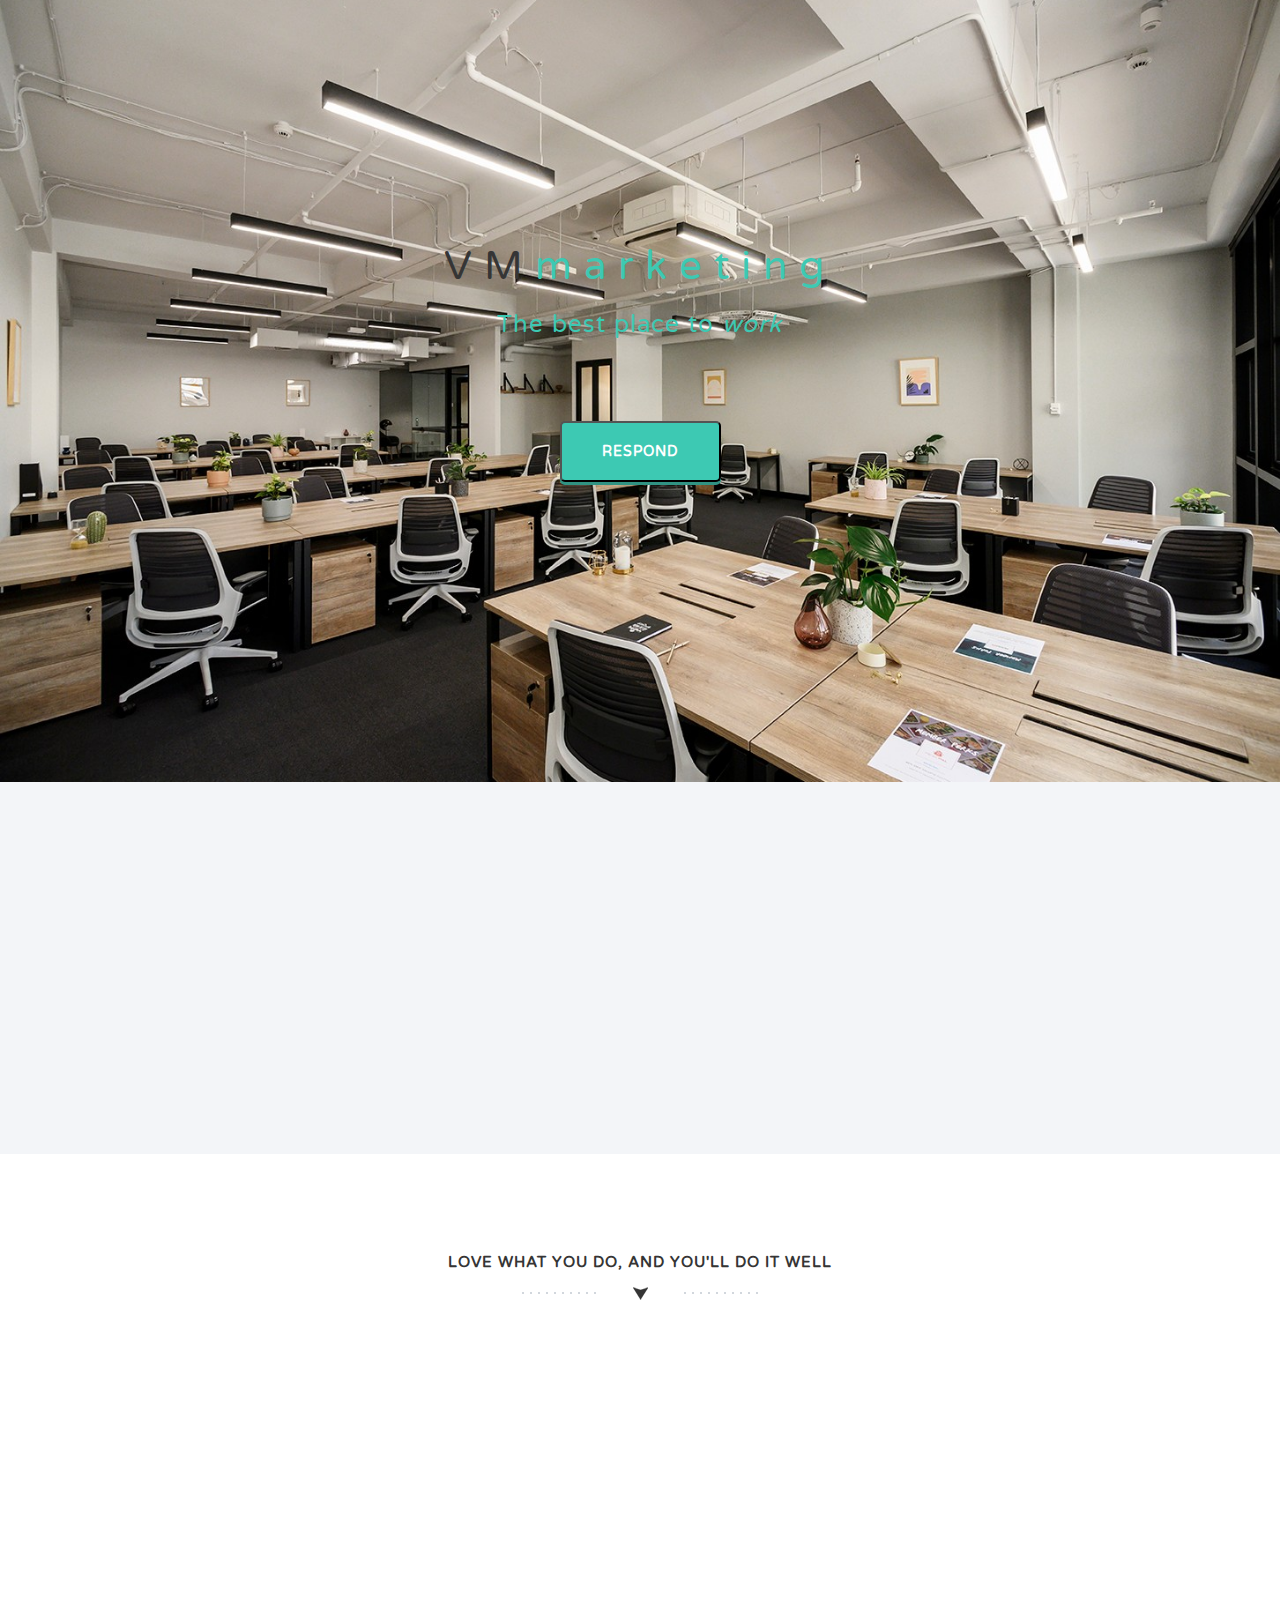
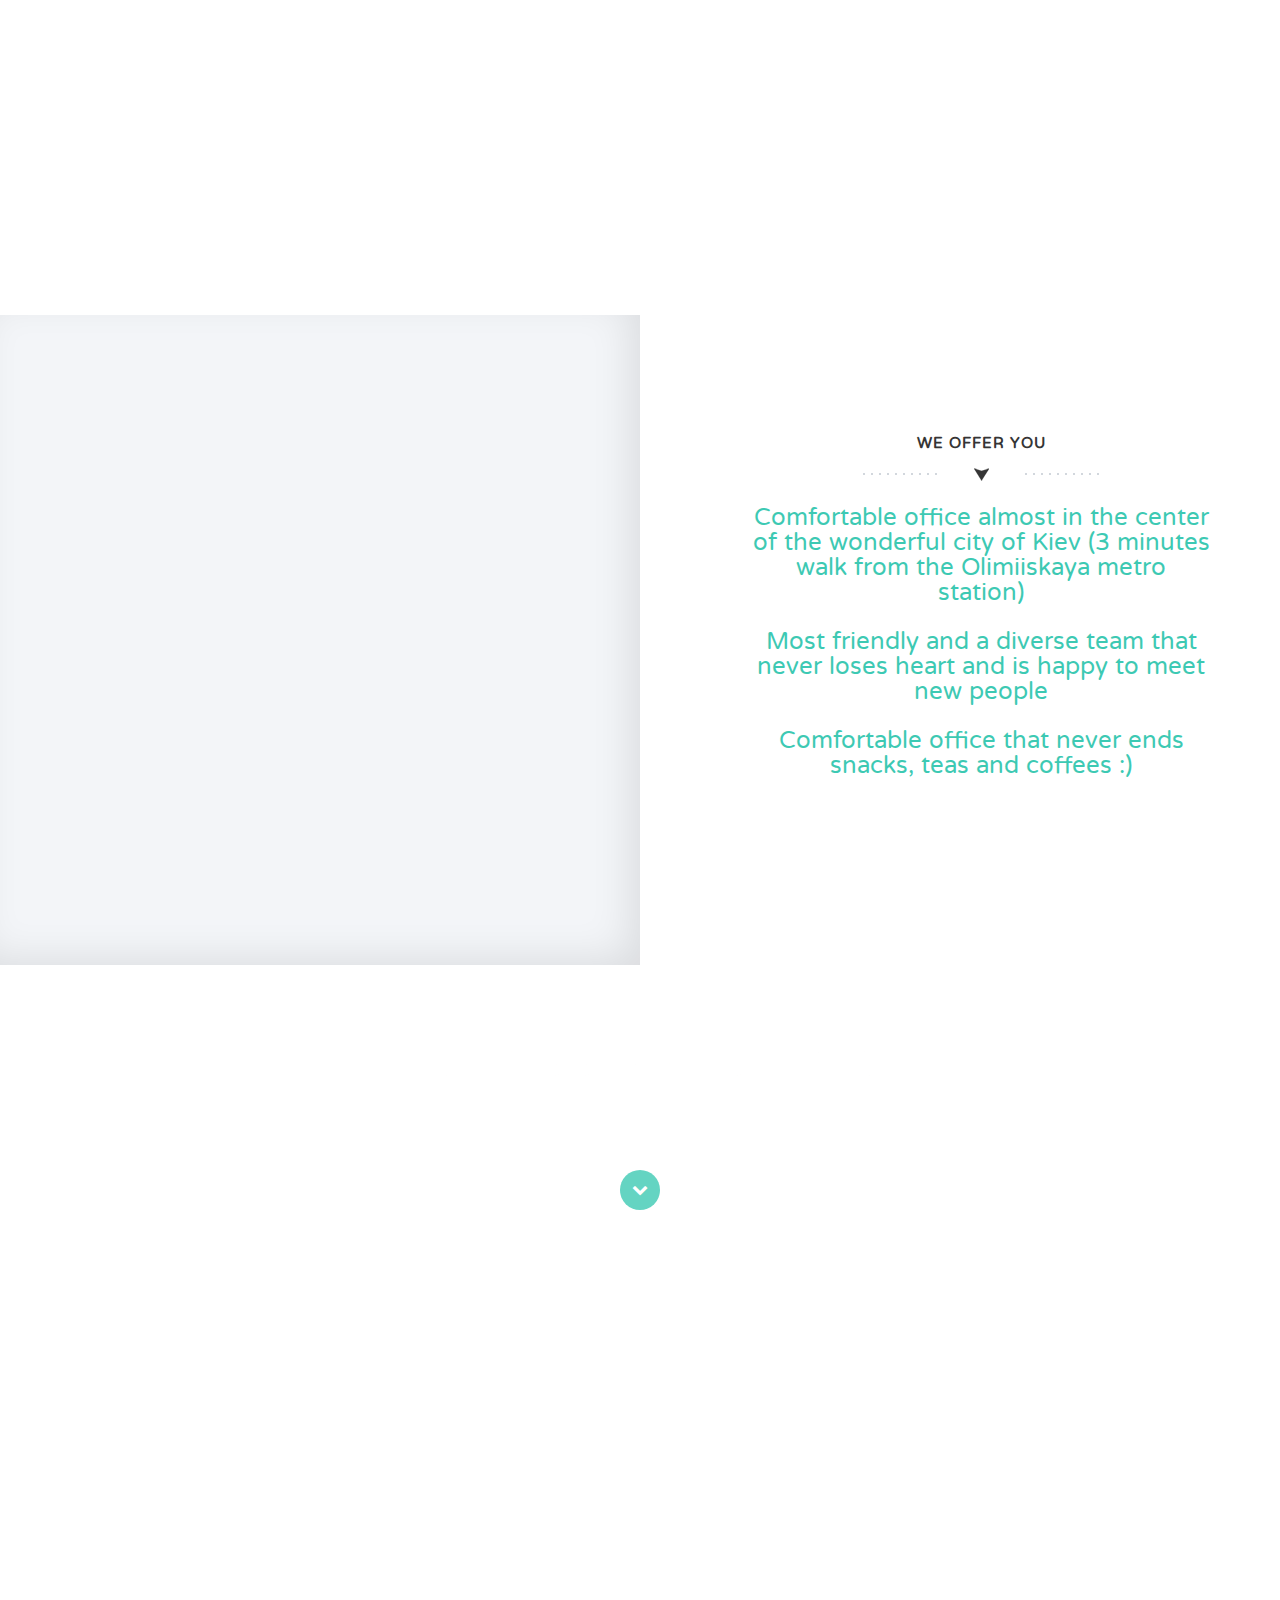
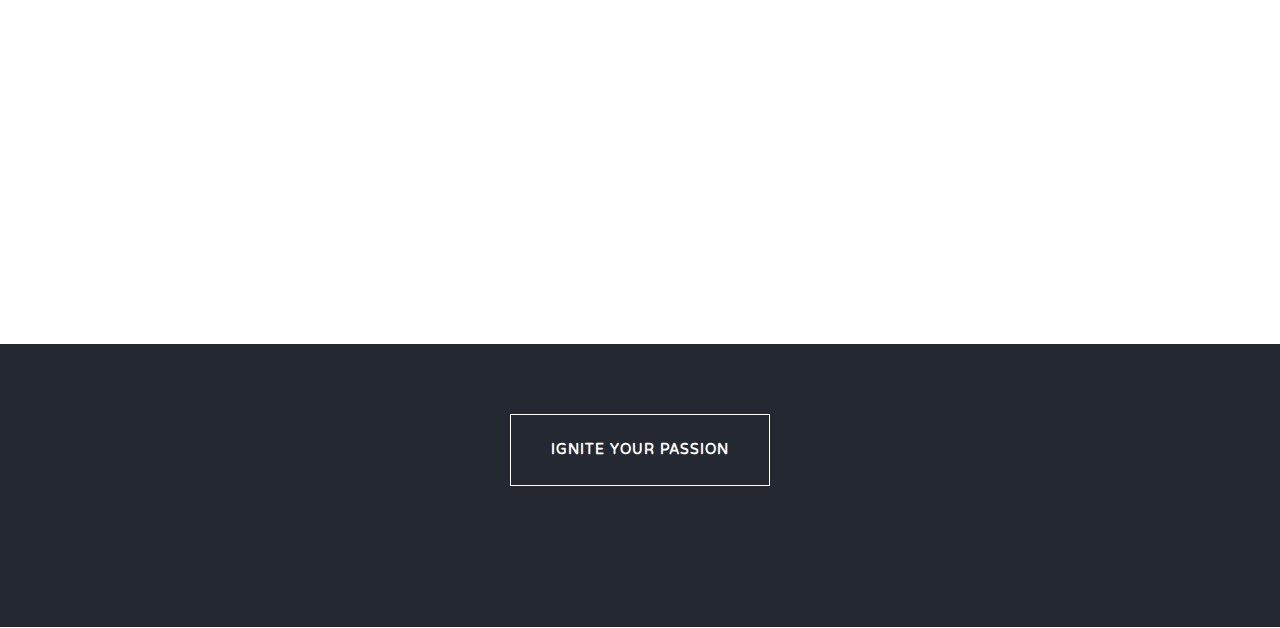
<file: index.html>
<!DOCTYPE html>
<html lang="en">
<head>
  <meta charset="utf-8">
  <meta http-equiv="X-UA-Compatible" content="IE=edge">
  <meta name="viewport" content="width=device-width, initial-scale=1">
  <title>VMmarketing</title>
  <link href='http://fonts.googleapis.com/css?family=Varela+Round' rel='stylesheet' type='text/css'>
  <link href="css/bootstrap.min.css" rel="stylesheet">
  <link href="http://netdna.bootstrapcdn.com/font-awesome/4.1.0/css/font-awesome.min.css" rel="stylesheet">
  <link href="css/flexslider.css" rel="stylesheet" >
  <link href="css/styles.css" rel="stylesheet">
  <link href="css/queries.css" rel="stylesheet">
  <link href="css/animate.css" rel="stylesheet">
  <!-- HTML5 Shim and Respond.js IE8 support of HTML5 elements and media queries -->
  <!-- WARNING: Respond.js doesn't work if you view the page via file:// -->
        <!--[if lt IE 9]>
        <script src="https://oss.maxcdn.com/libs/html5shiv/3.7.0/html5shiv.js"></script>
        <script src="https://oss.maxcdn.com/libs/respond.js/1.4.2/respond.min.js"></script>
      <![endif]-->
    </head>
    <body id="top">
      <header id="home">
        <nav>
          <section class="hero" id="hero">
            <div class="row">
              <div class="col-md-8 col-md-offset-2 text-center inner">
                <h1 class="animated fadeInDown">VM<span>marketing</span></h1>
                <p class="animated fadeInUp delay-05s">The best place to <em>work</em></p>
              </div>
            </div>
            <div class="row">
              <div class="col-md-6 col-md-offset-3 text-center">
                <button href="" class="learn-more-btn" id="myBtn">respond</button>
              </div>
            </div>
            <div id="myModal" class="modal">
              <div class="modal-content">
                <div class="modal-header">
                  <span class="close">&times;</span>
                  <h3 align="center" class="modalh3">How would you like to respond?</h3>
                </div>
                <div class="modal-body">
                  <button class="CVM" id="CVMBtn">Without CV</button>
                  <button class="CVP" id="CVPBtn">With CV</button>
                </div>
                <div class="modal-footer">
                  
                </div>
              </div>
            </div>
            <div id="CVMModal" class="modal">
              <div class="modal-content">
                <span class="closee">&times;</span>
                <form action="ajax.php" method="POST">
                  <legend align="center">Without CV</legend>
                  <div class="form-group">
                    <label for="">Enter phone number</label>
                    <input type="text" class="form-control" id="" name="user_phone" placeholder="+38 (000) 000 00 00">
                  </div>
                  <div class="form-group">
                    <label for="">Enter your name</label>
                    <input type="text" class="form-control" id="" name="user_name" placeholder="Exp. Ivan">
                  </div> 
                  <button type="submit" class="">Send form</button>
                </form>
              </div>
            </div>
            <div id="CVPModal" class="modal">
              <div class="modal-content">
                <span class="closeee">&times;</span>
                <h2>test</h2>
              </div>
            </div>
          </div>
        </section>
      </header>
      <section class="intro text-center section-padding" id="intro">
        <div class="container">
          <div class="row">
            <div class="col-md-8 col-md-offset-2 wp1">
              <h1 class="arrow">About us</h1>
              <p>We are an international company that has been on the market for more than eight years. Now our offices appear in Ukraine. <em>We are eagerly waiting for you!</em></p>
            </div>
          </div>
        </div>
      </section>
      <section class="features text-center section-padding" id="features">
        <div class="container">
          <div class="row">
            <div class="col-md-12">
              <h1 class="arrow">Love what you do, and you'll do it well</h1>
              <div class="features-wrapper">
                <div class="col-md-4 wp2">
                  <div class="icon">
                    <i class="fa fa-laptop shadow"></i>
                  </div>
                  <h2>Convenient office</h2>
                  <p>The office is located a couple of minutes walk from the Olimpiyskaya metro station. Always delicious cookies, lots of tea and coffee :)</p>
                </div>
                <div class="col-md-4 wp2 delay-05s">
                  <div class="icon">
                    <i class="fa fa-code shadow"></i>
                  </div>
                  <h2>Сonvenient programs</h2>
                  <p>In all areas of activity, we try to automate everything as much as possible for greater convenience and productivity</p>
                </div>
                <div class="col-md-4 wp2 delay-1s">
                  <div class="icon">
                    <i class="fa fa-heart shadow"></i>
                  </div>
                  <h2>Friendly team</h2>
                  <p>We have a young and very friendly team that will help everyone if needed</p>
                </div>
                <div class="clearfix"></div>
              </div>
            </div>
          </div>
        </div>
      </section>
      <section class="text-center" id="responsive">
        <div class="container-fluid nopadding responsive-services">
          <div class="wrapper">
            <div class="iphone">
              <div class="wp3"></div>
            </div>
            <div class="fluid-white"></div>
          </div>
          <div class="container designs">
            <div class="row">
              <div class="col-md-5 col-md-offset-7">
                <div id="servicesSlider">
                  <ul class="slides">
                    <li>
                      <h1 class="arrow">We offer you</h1>
                      <p>Comfortable office almost in the center of the wonderful city of Kiev (3 minutes walk from the Olimiiskaya metro station) </p>
                      <p>
                        Most friendly and
                      a diverse team that never loses heart and is happy to meet new people </p>
                      <p>Comfortable office that never ends
                      snacks, teas and coffees :)</p>
                    </li>
                  </ul>
                </div>
              </div>
            </div>
          </div>
        </div>
      </section>
      <section class="swag text-center">
        <div class="container">
          <div class="row">
            <div class="col-md-8 col-md-offset-2">
              <h1>I got 99 Problems<span>but <em>money</em> 'aint one</span></h1>
              <a href="#portfolio" class="down-arrow-btn"><i class="fa fa-chevron-down"></i></a>
            </div>
          </div>
        </div>
      </section>
      <section class="portfolio text-center section-padding" id="portfolio">
        <div class="container">
          <div class="row">
            <div id="portfolioSlider">
              <ul class="slides">
                <li>
                  <div class="col-md-4 wp4">
                    <div class="overlay-effect effects clearfix">
                      <div class="img">
                        <img src="img/portfolio-01.jpg" alt="Portfolio Item">
                        <div class="overlay">
                          <a href="#" class="expand"><i class="fa fa-search"></i><br>View More</a>
                          <a class="close-overlay hidden">x</a>
                        </div>
                      </div>
                    </div>
                    <h2>Cool rewards</h2>
                    <p>We provide gifts for the performance of work and not only</p>
                  </div>
                  <div class="col-md-4 wp4 delay-05s">
                    <div class="overlay-effect effects clearfix">
                      <div class="img">
                        <img src="img/portfolio-02.jpg" alt="Portfolio Item">
                        <div class="overlay">
                          <a href="#" class="expand"><i class="fa fa-search"></i><br>View More</a>
                          <a class="close-overlay hidden">x</a>
                        </div>
                      </div>
                    </div>
                    <h2>Frequent trainings</h2>
                    <p>We care about our employees, so we often conduct trainings</p>
                  </div>
                  <div class="col-md-4 wp4 delay-1s">
                    <div class="overlay-effect effects clearfix">
                      <div class="img">
                        <img src="img/portfolio-03.jpg" alt="Portfolio Item">
                        <div class="overlay">
                          <a href="#" class="expand"><i class="fa fa-search"></i><br>View More</a>
                          <a class="close-overlay hidden">x</a>
                        </div>
                      </div>
                    </div>
                    <h2>Uniqueness</h2>
                    <p>Each employee is unique and we appreciate it</p>
                  </div>
                </li>
              </ul>
            </div>
          </div>
        </div>
      </section>
      <div class="ignite-cta text-center">
        <div class="container">
          <div class="row">
            <div class="col-md-12">
              <a href="#" class="ignite-btn">Ignite Your Passion</a>
            </div>
          </div>
        </div>
      </div>
      <footer>
        <div class="container">
          <div class="row">
            <div class="col-md-6 credit">
            </div>
          </div>
        </div>
      </footer>
      <!-- jQuery (necessary for Bootstrap's JavaScript plugins) -->
      <script src="https://ajax.googleapis.com/ajax/libs/jquery/1.11.0/jquery.min.js"></script>
      <!-- Include all compiled plugins (below), or include individual files as needed -->
      <script src="js/waypoints.min.js"></script>
      <script src="js/bootstrap.min.js"></script>
      <script src="js/scripts.js"></script>
      <script src="js/jquery.flexslider.js"></script>
      <script src="js/modernizr.js"></script>
      <script src="js/modal.js"></script>
      <script src="js/CVM.js"></script>
      <script src="js/CVP.js"></script>
    </body>
    </html>
</file>
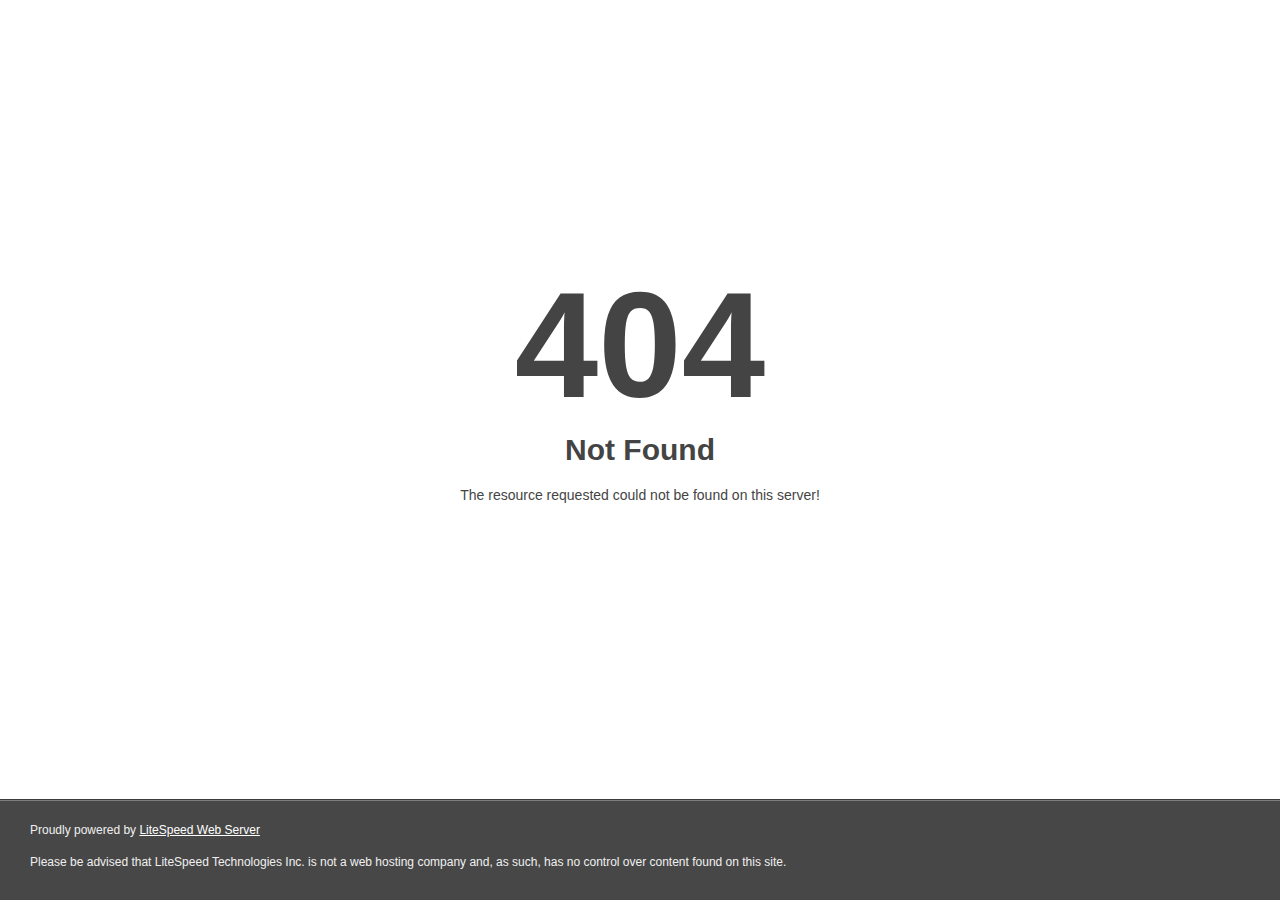
<file: cdn.jsdelivr.net/npm/web3@latest/dist/web3.min.html>
<!DOCTYPE html>
<html style="height:100%">
<head>
<meta name="viewport" content="width=device-width, initial-scale=1, shrink-to-fit=no" />
<title> 404 Not Found
</title></head>
<body style="color: #444; margin:0;font: normal 14px/20px Arial, Helvetica, sans-serif; height:100%; background-color: #fff;">
<div style="height:auto; min-height:100%; ">     <div style="text-align: center; width:800px; margin-left: -400px; position:absolute; top: 30%; left:50%;">
        <h1 style="margin:0; font-size:150px; line-height:150px; font-weight:bold;">404</h1>
<h2 style="margin-top:20px;font-size: 30px;">Not Found
</h2>
<p>The resource requested could not be found on this server!</p>
</div></div><div style="color:#f0f0f0; font-size:12px;margin:auto;padding:0px 30px 0px 30px;position:relative;clear:both;height:100px;margin-top:-101px;background-color:#474747;border-top: 1px solid rgba(0,0,0,0.15);box-shadow: 0 1px 0 rgba(255, 255, 255, 0.3) inset;">
<br>Proudly powered by  <a style="color:#fff;" href="http://www.litespeedtech.com/error-page">LiteSpeed Web Server</a><p>Please be advised that LiteSpeed Technologies Inc. is not a web hosting company and, as such, has no control over content found on this site.</p></div></body></html>
</file>
<file: css/queries.css>
/* 320px (iPhone) */
@media screen and (max-width:320px) {
}
/* 480px (WVGA - Low End Windows Phone) */
@media screen and (max-width:480px) {
	.wrapper { background: #f3f5f8; height: 640px; }
	.iphone { display: none; }
	.fluid-white { display: none; }
	.wp2, .wp4, .wp5, .light-box { margin-bottom: 30px; }
	.legals { text-align: center; margin: 0; padding: 0; }
	.credit { text-align: center; }
}
/* xGA iPad */
@media screen and (max-width:1024px) {
	.wp3 { background-position: 50px 0; }
	.swag { background-attachment: scroll; }
	.subscribe { background-attachment: scroll; }
}
/* 1200px (Small Desktop, Netbook) */
@media screen and (max-width:1280px) {
	.wp3 { background-position: 50px 0; }
}
/* Bootstrap 990px Breakpoint to 480px */
@media screen and (min-width:480px) and (max-width:991px) {
	.iphone { display: none; }
	.fluid-white { display: none; }
	.wrapper { background: #f3f5f8; height: 540px; }
	.wp2, .wp4, .wp5, .light-box { margin-bottom: 30px; }
	.legals { text-align: center; margin: 0; padding: 0; }
	.credit { text-align: center; }
}
</file>
<file: css/styles.css>
/* ! normalize.css v1.0.0 | MIT License | git.io/normalize */
 
/* ==========================================================================
HTML5 display definitions
========================================================================== */
 
/* * Corrects `block` display not defined in IE 6/7/8/9 and Firefox 3. */
 
article, aside, details, figcaption, figure, footer, header, hgroup, nav, section, summary { display: block; }
/* * Corrects `inline-block` display not defined in IE 6/7/8/9 and Firefox 3. */
audio, canvas, video { display: inline-block; *display: inline; *zoom: 1; }
/* * Prevents modern browsers from displaying `audio` without controls.
* Remove excess height in iOS 5 devices. */
audio:not([controls]) { display: none; height: 0; }
/* * Addresses styling for `hidden` attribute not present in IE 7/8/9, Firefox 3, * and Safari 4.
* Known issue:no IE 6 support. */
[hidden] { display: none; }
/* ==========================================================================
Base
========================================================================== */
/* * 1. Corrects text resizing oddly in IE 6/7 when body `font-size` is set using
*    `em` units.
* 2. Prevents iOS text size adjust after orientation change, without disabling
*    user zoom. */
 
html { font-size: 100%; /* 1 */
	-webkit-text-size-adjust: 100%; /* 2 */
-ms-text-size-adjust: 100%; /* 2 */ }
html, html a { -webkit-font-smoothing: antialiased; text-shadow: 1px 1px 1px rgba(0, 0, 0, 0.004); }
/* * Addresses `font-family` inconsistency between `textarea` and other form
* elements. */
html, button, input, select, textarea { font-family: 'Varela Round', sans-serif; }
/* * Addresses margins handled incorrectly in IE 6/7. */
body { margin: 0; font-family: 'Varela Round', sans-serif; }
/* ==========================================================================
Links
========================================================================== */
/* * Addresses `outline` inconsistency between Chrome and other browsers. */
 
a:focus { outline: thin dotted; }
/* * Improves readability when focused and also mouse hovered in all browsers. */
a:active, a:hover { outline: 0; }
/* ==========================================================================
Typography
========================================================================== */
/* * Addresses font sizes and margins set differently in IE 6/7.
* Addresses font sizes within `section` and `article` in Firefox 4+, Safari 5, * and Chrome. */
 
h1 { font-size: 2em; margin: 0.67em 0; color: #353535; }
h2 { font-size: 1.5em; margin: 0.83em 0; }
h3 { font-size: 1.17em; margin: 1em 0; }
h4 { font-size: 1em; margin: 1.33em 0; }
h5 { font-size: 0.83em; margin: 1.67em 0; }
h6 { font-size: 0.75em; margin: 2.33em 0; }
/* * Addresses styling not present in IE 7/8/9, Safari 5, and Chrome. */
abbr[title] { border-bottom: 1px dotted; }
/* * Addresses style set to `bolder` in Firefox 3+, Safari 4/5, and Chrome. */
b, strong { font-weight: bold; }
blockquote { margin: 1em 40px; }
/* * Addresses styling not present in Safari 5 and Chrome. */
dfn { font-style: italic; }
/* * Addresses styling not present in IE 6/7/8/9. */
mark { background: #ff0; color: #000; }
/* * Addresses margins set differently in IE 6/7. */
p, pre { margin: 1em 0; }
/* * Corrects font family set oddly in IE 6, Safari 4/5, and Chrome. */
code, kbd, pre, samp { font-family: monospace, serif; _font-family: 'courier new', monospace; font-size: 1em; }
/* * Improves readability of pre-formatted text in all browsers. */
pre { white-space: pre; white-space: pre-wrap; word-wrap: break-word; }
/* * Addresses CSS quotes not supported in IE 6/7. */
q { quotes: none; }
/* * Addresses `quotes` property not supported in Safari 4. */
q:before, q:after { content: ''; content: none; }
small { font-size: 75%; }
/* * Prevents `sub` and `sup` affecting `line-height` in all browsers. */
sub, sup { font-size: 75%; line-height: 0; position: relative; vertical-align: baseline; }
sup { top: -0.5em; }
sub { bottom: -0.25em; }
/* ==========================================================================
Lists
========================================================================== */
/* * Addresses margins set differently in IE 6/7. */
 
dl, menu, ol, ul { margin: 1em 0; }
dd { margin: 0 0 0 40px; }
/* * Addresses paddings set differently in IE 6/7. */
menu, ol, ul { padding: 0 0 0 40px; }
/* * Corrects list images handled incorrectly in IE 7. */
nav ul, nav ol { list-style: none; list-style-image: none; }
/* ==========================================================================
Embedded content
========================================================================== */
/* * 1. Removes border when inside `a` element in IE 6/7/8/9 and Firefox 3.
* 2. Improves image quality when scaled in IE 7. */
 
img { border: 0; /* 1 */
-ms-interpolation-mode: bicubic; /* 2 */ }
/* * Corrects overflow displayed oddly in IE 9. */
svg:not(:root) { overflow: hidden; }
/* ==========================================================================
Figures
========================================================================== */
/* * Addresses margin not present in IE 6/7/8/9, Safari 5, and Opera 11. */
 
figure { margin: 0; }
/* ==========================================================================
Forms
========================================================================== */
/* * Corrects margin displayed oddly in IE 6/7. */
 
form { margin: 0; }
/* * Define consistent border, margin, and padding. */
fieldset { border: 1px solid #c0c0c0; margin: 0 2px; padding: 0.35em 0.625em 0.75em; }
/* * 1. Corrects color not being inherited in IE 6/7/8/9.
* 2. Corrects text not wrapping in Firefox 3.
* 3. Corrects alignment displayed oddly in IE 6/7. */
legend { border: 0; /* 1 */
	padding: 0; white-space: normal; /* 2 */
*margin-left: -7px; /* 3 */ }
/* * 1. Corrects font size not being inherited in all browsers.
* 2. Addresses margins set differently in IE 6/7, Firefox 3+, Safari 5, *    and Chrome.
* 3. Improves appearance and consistency in all browsers. */
button, input, select, textarea { font-size: 100%; /* 1 */
	margin: 0; /* 2 */
	vertical-align: baseline; /* 3 */
*vertical-align: middle; /* 3 */ }
/* * Addresses Firefox 3+ setting `line-height` on `input` using ` !important` in
* the UA stylesheet. */
button, input { line-height: normal; }
/* * 1. Avoid the WebKit bug in Android 4.0.* where (2) destroys native `audio`
*    and `video` controls.
* 2. Corrects inability to style clickable `input` types in iOS.
* 3. Improves usability and consistency of cursor style between image-type
*    `input` and others.
* 4. Removes inner spacing in IE 7 without affecting normal text inputs.
*    Known issue:inner spacing remains in IE 6. */
button, html input[type="button"], /* 1 */
input[type="reset"], input[type="submit"] { -webkit-appearance: button; /* 2 */
	cursor: pointer; /* 3 */
*overflow: visible; /* 4 */ }
/* * Re-set default cursor for disabled elements. */
button[disabled], input[disabled] { cursor: default; }
/* * 1. Addresses box sizing set to content-box in IE 8/9.
* 2. Removes excess padding in IE 8/9.
* 3. Removes excess padding in IE 7.
*    Known issue:excess padding remains in IE 6. */
input[type="checkbox"], input[type="radio"] { box-sizing: border-box; /* 1 */
	padding: 0; /* 2 */
	*height: 13px; /* 3 */
*width: 13px; /* 3 */ }
/* * 1. Addresses `appearance` set to `searchfield` in Safari 5 and Chrome.
* 2. Addresses `box-sizing` set to `border-box` in Safari 5 and Chrome
*    (include `-moz` to future-proof). */
input[type="search"] { -webkit-appearance: textfield; /* 1 */
	-moz-box-sizing: content-box; -webkit-box-sizing: content-box; /* 2 */
box-sizing: content-box; }
/* * Removes inner padding and search cancel button in Safari 5 and Chrome
* on OS X. */
input[type="search"]::-webkit-search-cancel-button, input[type="search"]::-webkit-search-decoration { -webkit-appearance: none; }
/* * Removes inner padding and border in Firefox 3+. */
button::-moz-focus-inner, input::-moz-focus-inner { border: 0; padding: 0; }
/* * 1. Removes default vertical scrollbar in IE 6/7/8/9.
* 2. Improves readability and alignment in all browsers. */
textarea { overflow: auto; /* 1 */
vertical-align: top; /* 2 */ }
/* ==========================================================================
Tables
========================================================================== */
/* * Remove most spacing between table cells. */
table { border-collapse: collapse; border-spacing: 0; }
/* ==========================================================================
Global Styles
========================================================================== */
a { color: #353535; -webkit-transition: all 0.5s; -moz-transition: all 0.5s; -o-transition: all 0.5s; transition: all 0.5s; }
a:hover, a:focus { color: #3dc9b3; text-decoration: none; }
p { color: #3dc9b3; word-spacing: 1px; line-height: 25px; font-size: 24px; }
h2 { font-size: 15px; color: #353535; text-transform: uppercase; font-weight: bold; }
h2::after { content: " "; border: solid 2px #3dc9b3; display: block; width: 35px; margin: 25px auto; }
.section-padding { padding: 90px 0 100px }
.dark-bg { background: #f3f5f8; }
.light-bg { background-color: #fff; }
.dark-box { background: #f3f5f8; -webkit-box-shadow: 0px 3px 0px 0px #f0f2f4; -moz-box-shadow: 0px 3px 0px 0px #f0f2f4; box-shadow: 0px 3px 0px 0px #f0f2f4; }
.light-box { background-color: #fff; -webkit-box-shadow: 0px 3px 0px 0px #f0f2f4; -moz-box-shadow: 0px 3px 0px 0px #f0f2f4; box-shadow: 0px 3px 0px 0px #f0f2f4; padding: 20px 0; }
.light-box:hover, .light-box:focus { -webkit-box-shadow: 0px 3px 0px 0px #3dc9b3; -moz-box-shadow: 0px 3px 0px 0px #3dc9b3; box-shadow: 0px 3px 0px 0px #3dc9b3; }
.box-hover { transition: all 500ms ease-in-out; -webkit-transition: all 500ms ease-in-out; -moz-transition: all 500ms ease-in-out; -o-transition: all 500ms ease-in-out; }
.box-hover:hover, .box-hover:focus { transform: translate(0, -15px); -webkit-transform: translate(0, -15px); -ms-transform: translate(0, -15px); }
.wrapper { height: 650px; }
.nopadding { padding: 0; }
.inner { padding-top: 170px; }
/* ==========================================================================
Navigation
========================================================================== */
nav { background-color: #242830; margin-top: -1px; }
nav ul { list-style: none; padding: 0; }
nav ul li { color: rgba(255, 255, 255, 0.6); display: block; border-bottom: 1px dotted rgba(255, 255, 255, 0.2); transition: all 0.5s ease; -moz-transition: all 0.5s ease; -webkit-transition: all 0.5s ease; -o-transition: all 0.5s ease; padding-left: 0; position: relative; }
nav ul li:last-child { border: none; }
nav ul li a { color: rgba(255, 255, 255, 0.6); display: block; padding: 20px; transition: all 0.5s ease; -moz-transition: all 0.5s ease; -webkit-transition: all 0.5s ease; -o-transition: all 0.5s ease; padding-left: 0; position: relative; }
nav ul li a:hover, nav ul li a:focus { text-decoration: none; color: rgba(255, 255, 255, 1); }
#nav-toggle { position: absolute; right: 15px; top: 0; }
#nav-toggle { cursor: pointer; padding: 10px 35px 16px 0px; }
#nav-toggle span, #nav-toggle span:before, #nav-toggle span:after { cursor: pointer; border-radius: 1px; -moz-border-radius: 1px; -webkit-border-radius: 1px; -o-border-radius: 1px; height: 5px; width: 35px; background: #353535; position: absolute; display: block; content: ''; }
#nav-toggle span:before { top: -10px; }
#nav-toggle span:after { bottom: -10px; }
#nav-toggle span, #nav-toggle span:before, #nav-toggle span:after { transition: all 500ms ease-in-out; -webkit-transition: all 500ms ease-in-out; -moz-transition: all 500ms ease-in-out; -o-transition: all 500ms ease-in-out; }
#nav-toggle.active span { background-color: transparent; }
#nav-toggle.active span:before, #nav-toggle.active span:after { top: 0; }
#nav-toggle.active span:before { transform: rotate(45deg); -webkit-transform: rotate(45deg); -ms-transform: rotate(45deg); }
#nav-toggle.active span:after { transform: translateY(-10px) rotate(-45deg); -webkit-transform: translateY(-10px) rotate(-45deg); -ms-transform: translateY(-10px) rotate(-45deg); top: 10px; }
.navicon { position: relative; height: 26px; }
.indicator { position: absolute; right: 0 !important; }
.pull { display: none; }
/* ==========================================================================
Hero
========================================================================== */
.hero { background: url('../img/hero-bg.jpg') no-repeat center center; -webkit-background-size: cover; -moz-background-size: cover; -o-background-size: cover; background-size: cover; padding: 65px 0 300px 0; height: auto; width: auto;}
.hero h1 { font-size: 40px; letter-spacing: 12px; margin: 10px; }
.hero h1 span { color: #3dc9b3; display: inline-block; }
.hero p { letter-spacing: 1px; }
.learn-more-btn { background: rgba(61, 201, 179, 1); padding: 20px 40px; border-radius: 5px; -moz-border-radius: 5px; -webkit-border-radius: 5px; -o-border-radius: 5px; color: #fff; text-transform: uppercase; letter-spacing: 1px; display: inline-block; -webkit-box-shadow: 0px 3px 0px 0px #309383; -moz-box-shadow: 0px 3px 0px 0px #309383; box-shadow: 0px 3px 0px 0px #309383; margin: 60px 0 0; font-weight: bold; }
.learn-more-btn:hover, .learn-more-btn:focus { background: rgba(61, 201, 179, 0.6); color: #fff; }
/* ==========================================================================
Intro
========================================================================== */
.intro { background: #f3f5f8; }
.intro p { margin: 50px 0 0; }
h1.arrow { font-size: 15px; text-transform: uppercase; color: #353535; letter-spacing: 1px; background: url('../img/h1-bg.png') no-repeat center bottom; padding-bottom: 30px; font-weight: bold; }
/* ==========================================================================
Features
========================================================================== */
.features-wrapper, .team-wrapper { margin: 70px 0 0; }
.shadow { text-shadow: rgb(55, 181, 161) 1px 1px, rgb(55, 181, 161) 2px 2px, rgb(55, 181, 161) 3px 3px, rgb(55, 181, 161) 4px 4px, rgb(55, 181, 161) 5px 5px, rgb(55, 181, 161) 6px 6px, rgb(55, 181, 161) 7px 7px, rgb(55, 181, 161) 8px 8px, rgb(55, 181, 161) 9px 9px, rgb(55, 181, 161) 10px 10px, rgb(55, 181, 161) 11px 11px, rgb(55, 181, 161) 12px 12px, rgb(55, 182, 162) 13px 13px, rgb(55, 183, 163) 14px 14px, rgb(56, 184, 164) 15px 15px, rgb(56, 185, 165) 16px 16px, rgb(56, 186, 166) 17px 17px, rgb(57, 187, 167) 18px 18px, rgb(57, 188, 168) 19px 19px, rgb(57, 189, 169) 20px 20px, rgb(58, 191, 170) 21px 21px, rgb(58, 192, 171) 22px 22px, rgb(58, 193, 172) 23px 23px, rgb(59, 194, 173) 24px 24px, rgb(59, 195, 174) 25px 25px, rgb(59, 196, 175) 26px 26px, rgb(60, 197, 176) 27px 27px, rgb(60, 198, 177) 28px 28px, rgb(60, 199, 178) 29px 29px, rgb(61, 201, 179) 30px 30px; }
.icon { height: 175px; width: 175px; line-height: 175px; max-width: 100%; background: #3dc9b3; border-radius: 50%; -o-border-radius: 50%; -moz-border-radius: 50%; -webkit-border-radius: 50%; display: block; color: #fff; font-size: 55px; text-align: center; vertical-align: middle; position: relative; margin: 0 auto 50px; }
/* ==========================================================================
iPhone Section
========================================================================== */
.iphone { width: 50%; background: #f3f5f8; float: left; height: 100%; box-shadow: inset -15px -11px 40px -6px rgba(0, 0, 0, 0.1); -moz-box-shadow: inset -15px -11px 40px -6px rgba(0, 0, 0, 0.1); -webkit-box-shadow: inset -15px -11px 40px -6px rgba(0, 0, 0, 0.1); z-index: 1; }
.fluid-white { width: 50%; background: #fff; float: right; height: 100%; z-index: 2; }
.responsive-services { position: relative; }
/* ==========================================================================
Swag
========================================================================== */
.swag { background: url('../img/plants-bg.jpg') no-repeat center center; -webkit-background-size: cover; -moz-background-size: cover; -o-background-size: cover; background-size: cover; background-attachment: fixed; padding: 50px 0; }
.swag h1 { color: #fff; font-size: 40px; text-transform: uppercase; letter-spacing: 5px; }
.swag h1 span { display: block; font-size: 25px; margin-top: 20px; }
.down-arrow-btn { width: 40px; height: 40px; border-radius: 50%; -moz-border-radius: 50%; -webkit-border-radius: 50%; -o-border-radius: 50%; background: rgba(61, 201, 179, 0.8); display: inline-block; margin: 10px auto 20px; color: #fff; font-size: 16px; line-height: 40px; text-align: center; }
.down-arrow-btn:hover, .down-arrow-btn:focus { color: #fff; background: rgba(61, 201, 179, 1); }
/* ==========================================================================
Portfolio
========================================================================== */
.effects { padding-left: 15px; }
.effects .img { position: relative; margin-bottom: 50px; position: relative; z-index: 1; overflow: hidden; }
.effects .img:nth-child(n) { margin-right: 5px; }
.effects .img:first-child { margin-left: -15px; }
.effects .img:last-child { margin-right: 0; }
.effects .img img { display: block; margin: 0; padding: 0; height: auto; }
.overlay { display: block; position: absolute; z-index: 20; background: rgba(100, 194, 158, 0.8); overflow: hidden; transition: all 0.5s; -webkit-transition: all 0.5s; -moz-transition: all 0.5s; -o-transition: all 0.5s; }
a.close-overlay { display: block; position: absolute; top: 0; right: 0; z-index: 100; width: 45px; height: 45px; font-size: 20px; font-weight: 700; color: #fff; line-height: 45px; text-align: center; background-color: #000; cursor: pointer; }
a.close-overlay.hidden { display: none; }
a.expand { display: block; position: absolute; z-index: 100; text-align: center; color: #fff; font-weight: 600; font-size: 14px; text-transform: uppercase; line-height: 30px; }
.overlay-effect .img i { font-size: 30px; }
.overlay-effect .overlay { bottom: 0; left: 0; right: 0; width: 100%; height: 100%; opacity: 0; }
.overlay-effect .overlay a.expand { left: 0; right: 0; bottom: 47%; margin: 0 auto -30px auto; }
.overlay-effect .img.hover .overlay { height: 100%; opacity: 1; }
.img img { width: -webkit-calc(100% + 40px) !important; width: calc(100% + 40px) !important; -webkit-transition: opacity 0.35s, -webkit-transform 0.35s; transition: opacity 0.35s, transform 0.35s; -moz-transition: opacity 0.35s, -moz-transform 0.35s; -o-transition: opacity 0.35s, -o-transform 0.35s; -webkit-transform: translate3d(-40px, 0, 0); transform: translate3d(-40px, 0, 0); -ms-transform: translate3d(-40px, 0, 0); }
.img:hover img { -webkit-transform: translate3d(0, 0, 0); transform: translate3d(0, 0, 0); -ms-transform: translate3d(-40px, 0, 0); }
.designs { position: absolute; left: 0; right: 0; margin-left: auto; margin-right: auto; top: 50px; }
/* ==========================================================================
Subscribe
========================================================================== */
.subscribe { background: url('../img/keyboard-bg.jpg') no-repeat center center; -webkit-background-size: cover; -moz-background-size: cover; -o-background-size: cover; background-size: cover; background-attachment: fixed; padding: 120px 0 140px; }
.subscribe h1 { color: #fff; margin-bottom: 40px; }
.subscribe h1 span { display: block; font-size: 15px; text-transform: uppercase; font-weight: bold; margin-top: 20px; letter-spacing: 1px; }
.subscribe input[type=text] { background-color: rgba(255, 255, 255, 0.1); border: solid 1px #fff; padding: 20px; width: 30%; color: #fff; }
.subscribe input[type=submit] { background: rgba(61, 201, 179, 0.5); border: solid 1px rgba(61, 201, 179, 0.5); padding: 20px; color: #fff; text-transform: uppercase; letter-spacing: 1px; transition: all 0.5s ease; -moz-transition: all 0.5s ease; -webkit-transition: all 0.5s ease; -o-transition: all 0.5s ease; }
.subscribe input[type=submit]:hover { background: rgba(61, 201, 179, 1); border: solid 1px rgba(61, 201, 179, 1); color: #fff; }
/* ==========================================================================
CTA
========================================================================== */
.ignite-cta { background-color: #242830; padding: 70px 0; }
.ignite-btn { display: inline-block; padding: 25px 40px; color: #fff; border: solid 1px #fff; text-transform: uppercase; font-weight: bold; letter-spacing: 1px; }
.ignite-btn:hover, .ignite-btn:focus { color: #3dc9b3; border: solid 1px #3dc9b3; }
/* ==========================================================================
Team
========================================================================== */
.team img { margin-bottom: 40px; }
ul.social-buttons { list-style: none; margin: 0; padding: 0; }
ul.social-buttons li { display: inline-block; margin-right: 10px; }
ul.social-buttons li:last-child { margin-right: 0; }
.social-btn { width: 40px; height: 40px; border-radius: 50%; -moz-border-radius: 50%; -webkit-border-radius: 50%; -o-border-radius: 50%; background: #242830; display: inline-block; color: #fff; font-size: 17px; line-height: 40px; text-align: center; }
.social-btn:hover, .social-btn:focus { background: #3dc9b3; color: #fff; }
.social { margin-top: 25px }
/* ==========================================================================
Contact
========================================================================== */
.up-btn { width: 50px; height: 50px; border-radius: 50%; -moz-border-radius: 50%; -webkit-border-radius: 50%; -o-border-radius: 50%; background: rgba(61, 201, 179, 0.5); display: block; margin: 0 auto; color: #fff; font-size: 18px; line-height: 46px; text-align: center; position: absolute; top: -26px; left: 0; right: 0; margin-left: auto; margin-right: auto; }
.up-btn:hover, up-btn:focus { color: #fff; background: rgba(61, 201, 179, 1); }
.contact-details { margin: 70px 0; }
.contact-details h2 { font-size: 20px; }
.contact-details h2 span { display: block; color: #3dc9b3; text-transform: uppercase; letter-spacing: 1px; font-size: 14px; margin-top: 15px; }
.contact-wrap { position: relative; }
/* ==========================================================================
Footer
========================================================================== */
footer a { color: #a1a9b0; }
footer { background-color: #242830; padding: 40px 0 30px; }
footer p { color: #fff; }
ul.legals { list-style: none; color: #fff; line-height: 25px; }
ul.legals li { display: inline-block; }
ul.legals li::after { content: " |"; }
ul.legals li:last-child::after { content: ""; }
.legals { text-align: left; }
.credit { text-align: right; }
/* ==========================================================================
FlexSlider Custom CSS
========================================================================== */
#servicesSlider { margin-top: 70px; }
ul.slides li { margin-bottom: 20px; }
/* ==========================================================================
Waypoints
========================================================================== */
.wp1, .wp2, .wp3, .wp4, .wp5, .wp6 { visibility: hidden; }
.bounceInLeft, .bounceInRight, .fadeInUp, .fadeInUpDelay, .fadeInDown, .fadeInUpD, .fadeInLeft, .fadeInRight { visibility: visible; }
.delay-05s { animation-delay: 0.5s; -webkit-animation-delay: 0.5s; }
.delay-1s { animation-delay: 1s; -webkit-animation-delay: 1s; }
.wp3 { background: url('../img/iphone-bg.png') no-repeat center center; background-position: 200px 10px; height: 100%; }

.modal
{
  display: none;
  position: fixed;
  z-index: 1;
  left: 0;
  top: 0;
  width: 100%;
  height: 100%;
  overflow: auto;
  background-color: rgba(0, 0, 0, 0.8);
}

.modal-content
{
  background-color: #fefefe;
  margin: 15% auto;
  padding: 20px;
  border: 1px solid #888;
  width: 80%;
}
.close {
    color: #aaa;
    float: right;
    font-size: 28px;
    font-weight: bold;
    top: 0;
}

.closee
{
	color: #aaa;
    float: right;
    font-size: 28px;
    font-weight: bold;
    top: 0;
}

.closeee
{
	color: #aaa;
    float: right;
    font-size: 28px;
    font-weight: bold;
    top: 0;
}
.modalh3
{
	color: #3dc9b3;
}

.CVM
{
	background: rgba(61, 201, 179, 1); 
	padding: 20px 40px; 
	border-radius: 5px; 
	-moz-border-radius: 5px; 
	-webkit-border-radius: 5px; 
	-o-border-radius: 5px; 
	color: #fff; 
	text-transform: uppercase; 
	letter-spacing: 1px; 
	display: inline-block; 
	-webkit-box-shadow: 0px 3px 0px 0px #309383; 
	-moz-box-shadow: 0px 3px 0px 0px #309383; 
	box-shadow: 0px 3px 0px 0px #309383; 
	margin: 60px 0 0; 
	font-weight: bold; 
	position: relative;
	margin-left: auto;
	margin-right: auto;
	margin-bottom: auto;
	margin-top: auto;
}

.CVP
{
	background: rgba(61, 201, 179, 1); 
	padding: 20px 40px; 
	border-radius: 5px; 
	-moz-border-radius: 5px; 
	-webkit-border-radius: 5px; 
	-o-border-radius: 5px; 
	color: #fff; 
	text-transform: uppercase; 
	letter-spacing: 1px; 
	display: inline-block; 
	-webkit-box-shadow: 0px 3px 0px 0px #309383; 
	-moz-box-shadow: 0px 3px 0px 0px #309383; 
	box-shadow: 0px 3px 0px 0px #309383; 
	margin: 60px 0 0; 
	font-weight: bold; 
	position: relative;
	margin-left: auto;
	margin-right: auto;
	margin-bottom: auto;
	margin-top: auto;
	float: right;
}

@media (max-width: 510px)
{
	.CVM
	{
		height: 50px;
		width: 100px;
		padding: 5px 10px;
	}
	.CVP
	{
		height: 50px;
		width: 100px;
		padding: 5px 10px;
	}
}
@media(max-width: 342px)
{
	.CVM
	{
		height: 30px;
		width: 70px;
		padding: 0.1px 0.1px;
	}
	.CVP
	{
		height: 30px;
		width: 70px;
		padding: 0.1px 0.1px;
	}
}
</file>
